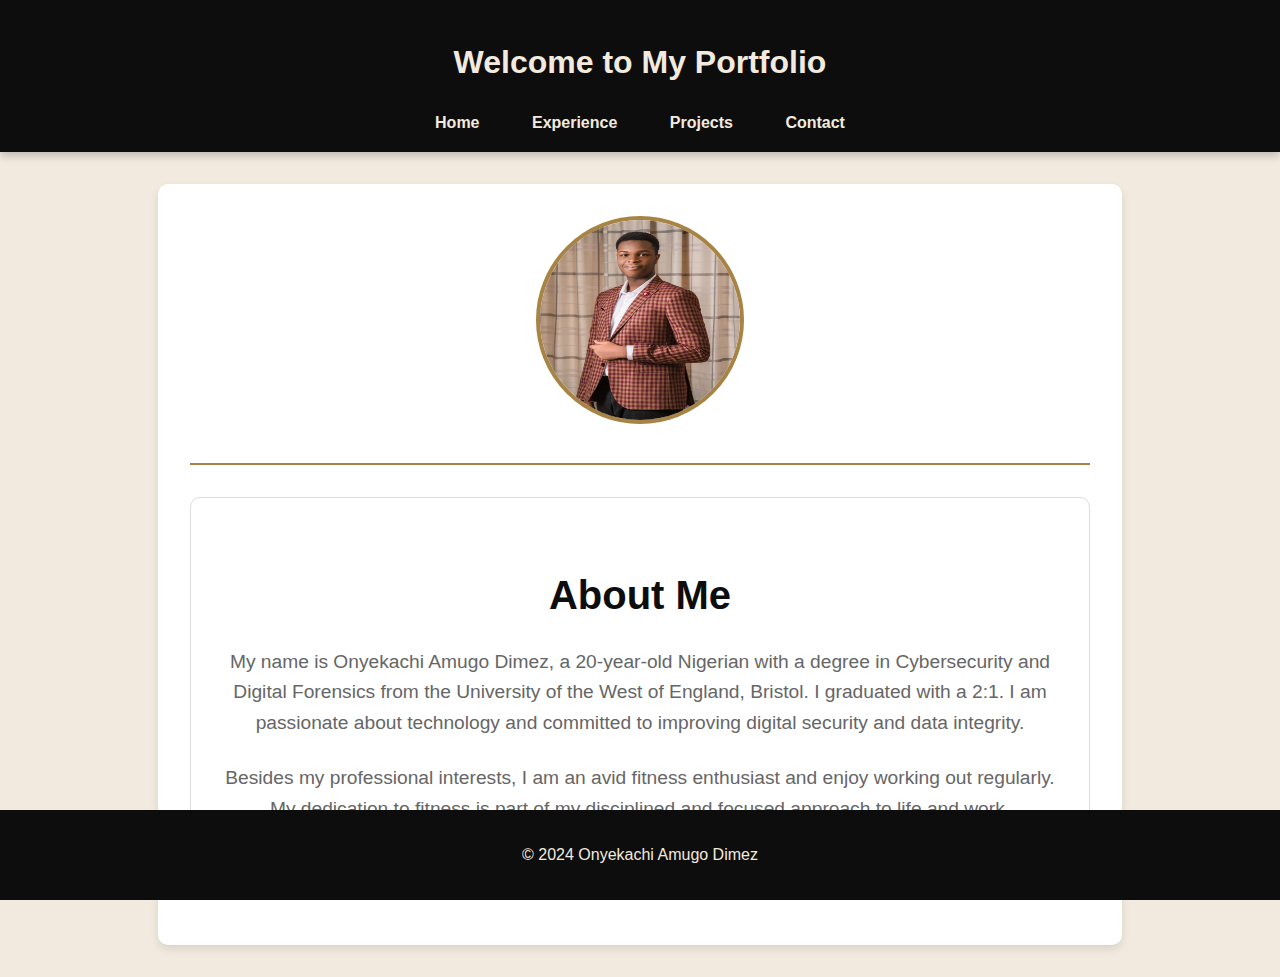
<file: index.html>
<!DOCTYPE html>
<html lang="en">
<head>
    <meta charset="UTF-8">
    <meta name="viewport" content="width=device-width, initial-scale=1.0">
    <title>Onyekachi Amugo Dimez Portfolio</title>
    <link rel="stylesheet" href="style.css">
</head>
<body>
    <header>
        <h1>Welcome to My Portfolio</h1>
        <nav>
            <ul>
                <li><a href="index.html">Home</a></li>
                <li><a href="experience.html">Experience</a></li>
                <li><a href="projects.html">Projects</a></li>
                <li><a href="contact.html">Contact</a></li>
            </ul>
        </nav>
    </header>
    <main>
        <div class="container">
            <div class="header-content">
                <img src="image/gg.jpg" alt="Onyekachi Amugo Dimez">
            </div>
            <div class="body-content">
                <section id="about">
                    <h2>About Me</h2>
                    <p>My name is Onyekachi Amugo Dimez, a 20-year-old Nigerian with a degree in Cybersecurity and Digital Forensics from the University of the West of England, Bristol. I graduated with a 2:1. I am passionate about technology and committed to improving digital security and data integrity.</p>
                    <p>Besides my professional interests, I am an avid fitness enthusiast and enjoy working out regularly. My dedication to fitness is part of my disciplined and focused approach to life and work.</p>
                </section>
            </div>
        </div>
    </main>
    <footer>
        <p>&copy; 2024 Onyekachi Amugo Dimez</p>
    </footer>
</body>
</html>
</file>
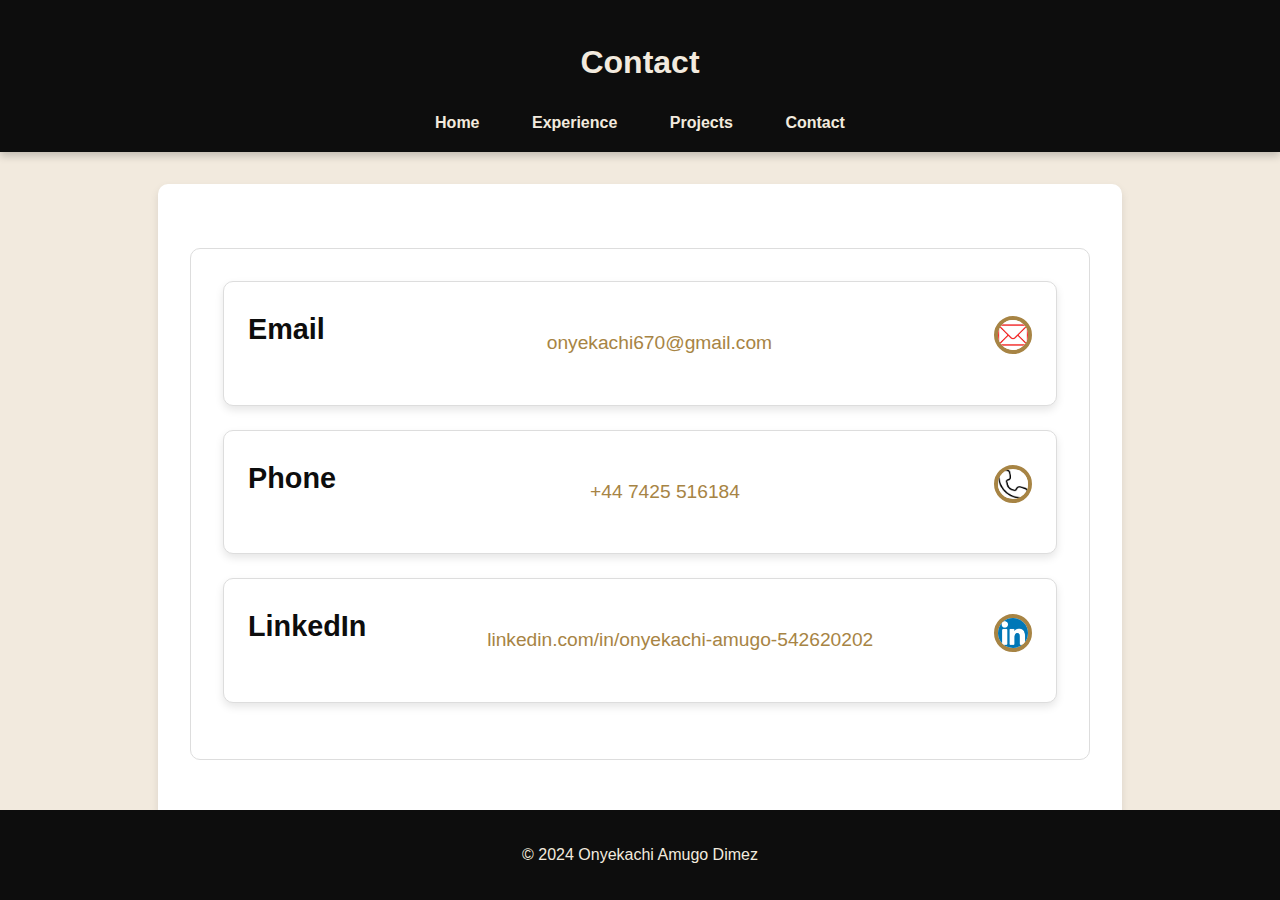
<file: contact.html>
<!DOCTYPE html>
<html lang="en">
<head>
    <meta charset="UTF-8">
    <meta name="viewport" content="width=device-width, initial-scale=1.0">
    <title>Contact - Onyekachi Amugo Dimez</title>
    <link rel="stylesheet" href="style.css">
    <style>
        body {
            font-family: 'Arial', sans-serif;
            line-height: 1.6;
            margin: 0;
            padding: 0;
            background-color: #f2eade; /* Light beige background */
            color: #0d0d0d; /* Black text */
        }

        header {
            background: #0d0d0d; /* Black background */
            color: #f2eade; /* Light beige text */
            padding: 1rem 0;
            text-align: center;
            box-shadow: 0 4px 8px rgba(0, 0, 0, 0.2);
        }

        nav ul {
            list-style: none;
            padding: 0;
            margin: 0;
        }

        nav ul li {
            display: inline;
            margin: 0 1.5rem;
        }

        nav ul li a {
            color: #f2eade; /* Light beige text */
            text-decoration: none;
            font-weight: bold;
            transition: color 0.3s, transform 0.3s;
        }

        nav ul li a:hover {
            color: #a78444; /* Gold on hover */
            transform: scale(1.1);
        }

        main {
            padding: 2rem;
            text-align: center;
        }

        .container {
            max-width: 900px;
            margin: 0 auto;
            padding: 2rem;
            background: #fff; /* White background */
            border-radius: 10px;
            box-shadow: 0 4px 8px rgba(0, 0, 0, 0.1);
        }

        .contact-info {
            background: #fff; /* White background */
            border: 1px solid #ddd; /* Light gray border */
            border-radius: 10px;
            padding: 1.5rem;
            margin-bottom: 1.5rem;
            box-shadow: 0 4px 8px rgba(0, 0, 0, 0.1);
            transition: transform 0.3s, box-shadow 0.3s;
            display: flex;
            align-items: center;
            justify-content: space-between;
        }

        .contact-info:hover {
            transform: translateY(-5px);
            box-shadow: 0 8px 16px rgba(0, 0, 0, 0.2);
        }

        .contact-info h3 {
            margin-top: 0;
            color: #0d0d0d; /* Black text */
            font-size: 1.8rem;
        }

        .contact-info p {
            color: #0d0d0d; /* Black text */
            font-size: 1.2rem;
            margin: 0.5rem 0;
            word-wrap: break-word;
        }

        .contact-info a {
            color: #a78444; /* Gold links */
            text-decoration: none;
            transition: color 0.3s;
        }

        .contact-info a:hover {
            color: #f2eade; /* Light beige on hover */
        }

        .contact-info img {
            width: 30px;
            height: 30px;
            object-fit: contain;
        }

        @media (max-width: 600px) {
            .contact-info {
                flex-direction: column;
                align-items: center;
                text-align: center;
            }

            .contact-info img {
                margin-top: 0.5rem;
                margin-bottom: 0;
            }
        }

        footer {
            background: #0d0d0d; /* Black background */
            color: #f2eade; /* Light beige text */
            text-align: center;
            padding: 1rem 0;
            position: fixed;
            bottom: 0;
            width: 100%;
        }
    </style>
</head>
<body>
    <header>
        <h1>Contact</h1>
        <nav>
            <ul>
                <li><a href="index.html">Home</a></li>
                <li><a href="experience.html">Experience</a></li>
                <li><a href="projects.html">Projects</a></li>
                <li><a href="contact.html">Contact</a></li>
            </ul>
        </nav>
    </header>
    <main>
        <div class="container">
            <section id="contact">
                <div class="contact-info">
                    <h3>Email</h3>
                    <p><a href="mailto:onyekachi670@gmail.com">onyekachi670@gmail.com</a></p>
                    <img src="image/dd.jpeg" alt="Email Icon">
                </div>
                <div class="contact-info">
                    <h3>Phone</h3>
                    <p><a href="tel:+447425516184">+44 7425 516184</a></p>
                    <img src="image/download.png" alt="Phone Icon">
                </div>
                <div class="contact-info">
                    <h3>LinkedIn</h3>
                    <p><a href="https://linkedin.com/in/onyekachi-amugo-542620202" target="_blank">linkedin.com/in/onyekachi-amugo-542620202</a></p>
                    <img src="image/downloa.png" alt="LinkedIn Icon">
                </div>
            </section>
        </div>
    </main>
    <footer>
        <p>&copy; 2024 Onyekachi Amugo Dimez</p>
    </footer>
</body>
</html>
</file>
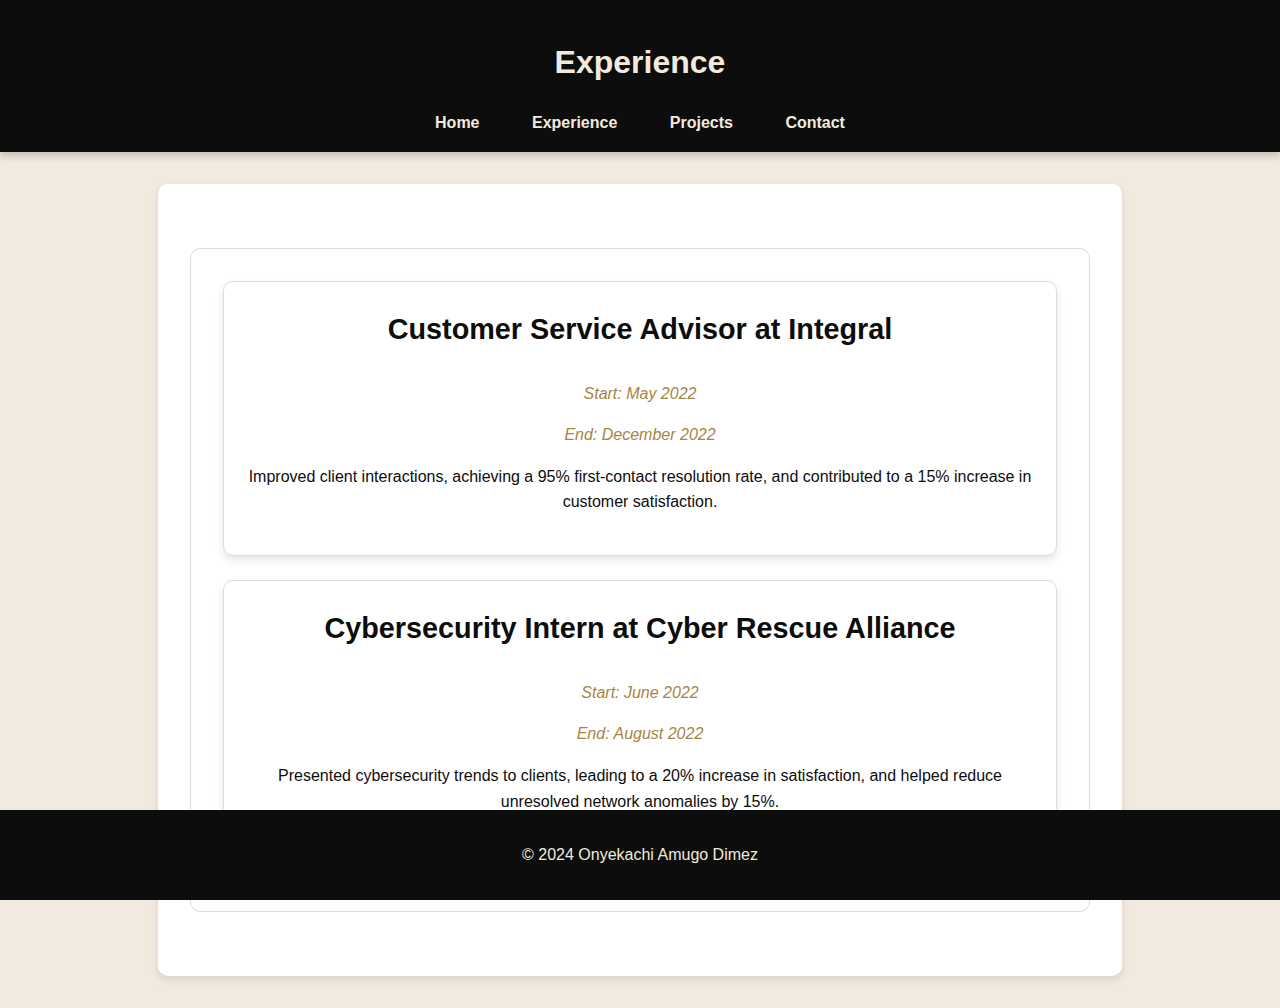
<file: experience.html>
<!DOCTYPE html>
<html lang="en">
<head>
    <meta charset="UTF-8">
    <meta name="viewport" content="width=device-width, initial-scale=1.0">
    <title>Experience - Onyekachi Amugo Dimez</title>
    <link rel="stylesheet" href="style.css">
    <style>
        .experience-item {
            background: #fff;
            border: 1px solid #ddd;
            border-radius: 10px;
            padding: 1.5rem;
            margin-bottom: 1.5rem;
            box-shadow: 0 4px 8px rgba(0, 0, 0, 0.1);
            transition: transform 0.3s, box-shadow 0.3s;
        }

        .experience-item:hover {
            transform: translateY(-5px);
            box-shadow: 0 8px 16px rgba(0, 0, 0, 0.2);
        }

        .experience-item h3 {
            margin-top: 0;
            color: #0d0d0d;
            font-size: 1.8rem;
        }

        .experience-item .date {
            color: #a78444;
            font-style: italic;
            margin-bottom: 1rem;
        }
    </style>
</head>
<body>
    <header>
        <h1>Experience</h1>
        <nav>
            <ul>
                <li><a href="index.html">Home</a></li>
                <li><a href="experience.html">Experience</a></li>
                <li><a href="projects.html">Projects</a></li>
                <li><a href="contact.html">Contact</a></li>
            </ul>
        </nav>
    </header>
    <main>
        <div class="container">
            <section id="experience">
                <div class="experience-item">
                    <h3>Customer Service Advisor at Integral</h3>
                    <p class="date">Start: May 2022</p>
                    <p class="date">End: December 2022</p>
                    <p>Improved client interactions, achieving a 95% first-contact resolution rate, and contributed to a 15% increase in customer satisfaction.</p>
                </div>
                <div class="experience-item">
                    <h3>Cybersecurity Intern at Cyber Rescue Alliance</h3>
                    <p class="date">Start: June 2022</p>
                    <p class="date">End: August 2022</p>
                    <p>Presented cybersecurity trends to clients, leading to a 20% increase in satisfaction, and helped reduce unresolved network anomalies by 15%.</p>
                </div>
            </section>
        </div>
    </main>
    <footer>
        <p>&copy; 2024 Onyekachi Amugo Dimez</p>
    </footer>
</body>
</html>
</file>
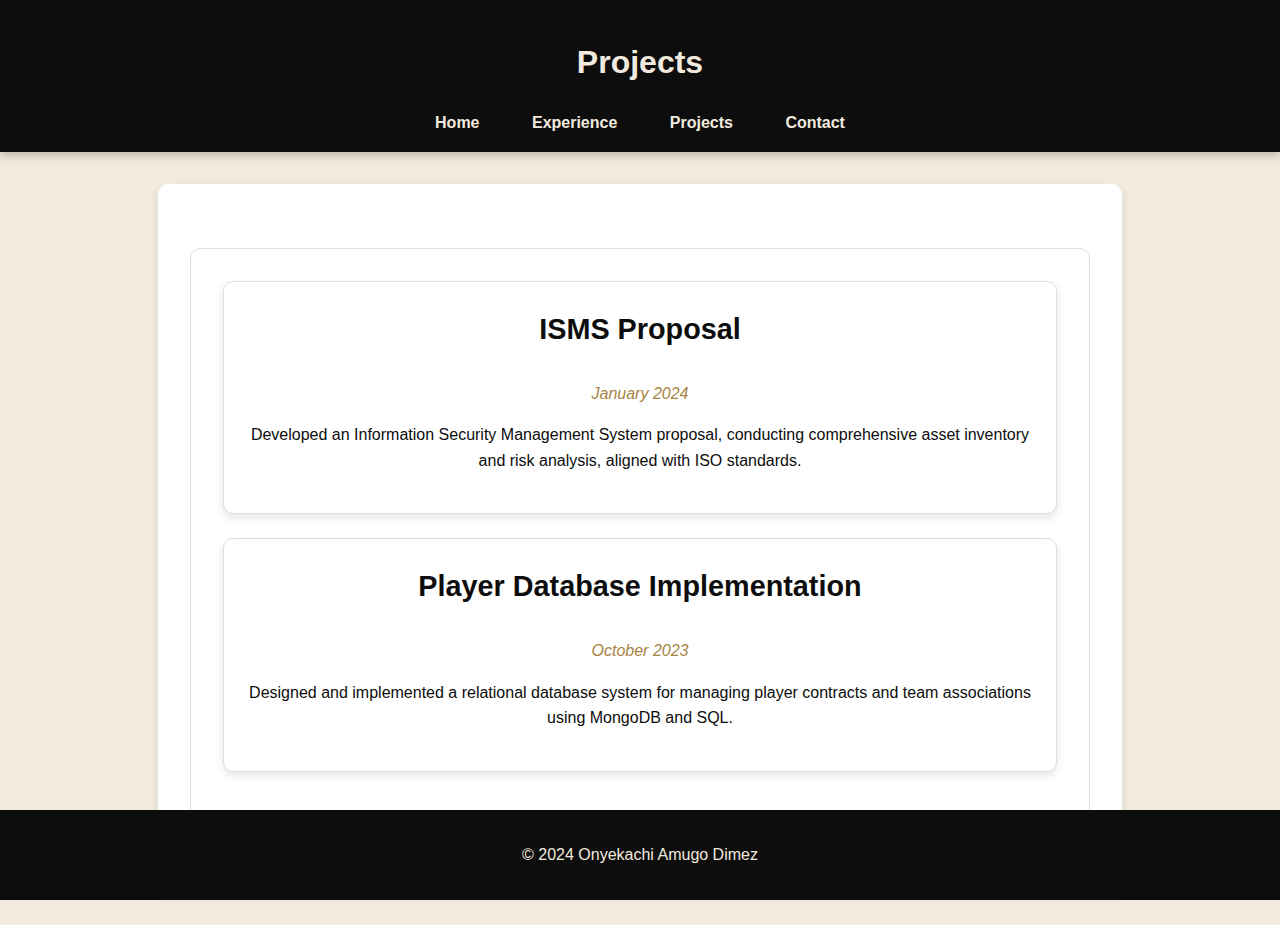
<file: projects.html>
<!DOCTYPE html>
<html lang="en">
<head>
    <meta charset="UTF-8">
    <meta name="viewport" content="width=device-width, initial-scale=1.0">
    <title>Projects - Onyekachi Amugo Dimez</title>
    <link rel="stylesheet" href="style.css">
    <style>
        .project-item {
            background: #fff;
            border: 1px solid #ddd;
            border-radius: 10px;
            padding: 1.5rem;
            margin-bottom: 1.5rem;
            box-shadow: 0 4px 8px rgba(0, 0, 0, 0.1);
            transition: transform 0.3s, box-shadow 0.3s;
        }

        .project-item:hover {
            transform: translateY(-5px);
            box-shadow: 0 8px 16px rgba(0, 0, 0, 0.2);
        }

        .project-item h3 {
            margin-top: 0;
            color: #0d0d0d;
            font-size: 1.8rem;
        }

        .project-item .date {
            color: #a78444;
            font-style: italic;
            margin-bottom: 1rem;
        }
    </style>
</head>
<body>
    <header>
        <h1>Projects</h1>
        <nav>
            <ul>
                <li><a href="index.html">Home</a></li>
                <li><a href="experience.html">Experience</a></li>
                <li><a href="projects.html">Projects</a></li>
                <li><a href="contact.html">Contact</a></li>
            </ul>
        </nav>
    </header>
    <main>
        <div class="container">
            <section id="projects">
                <div class="project-item">
                    <h3>ISMS Proposal</h3>
                    <p class="date">January 2024</p>
                    <p>Developed an Information Security Management System proposal, conducting comprehensive asset inventory and risk analysis, aligned with ISO standards.</p>
                </div>
                <div class="project-item">
                    <h3>Player Database Implementation</h3>
                    <p class="date">October 2023</p>
                    <p>Designed and implemented a relational database system for managing player contracts and team associations using MongoDB and SQL.</p>
                </div>
            </section>
        </div>
    </main>
    <footer>
        <p>&copy; 2024 Onyekachi Amugo Dimez</p>
    </footer>
</body>
</html>
</file>
<file: style.css>
body {
	font-family: 'Arial', sans-serif;
	line-height: 1.6;
	margin: 0;
	padding: 0;
	background-color: #f2eade;
	color: #0d0d0d;
}

header {
	background: #0d0d0d;
	color: #f2eade;
	padding: 1rem 0;
	text-align: center;
	box-shadow: 0 4px 8px rgba(0, 0, 0, 0.2);
}

nav ul {
	list-style: none;
	padding: 0;
	margin: 0;
}

nav ul li {
	display: inline;
	margin: 0 1.5rem;
}

nav ul li a {
	color: #f2eade;
	text-decoration: none;
	font-weight: bold;
	transition: color 0.3s, transform 0.3s;
}

nav ul li a:hover {
	color: #a78444;
	transform: scale(1.1);
}

main {
	padding: 2rem;
	text-align: center;
}

.container {
	max-width: 900px;
	margin: 0 auto;
	padding: 2rem;
	background: #fff;
	border-radius: 10px;
	box-shadow: 0 4px 8px rgba(0, 0, 0, 0.1);
}

.header-content, .body-content {
	margin-bottom: 2rem;
}

.header-content {
	border-bottom: 2px solid #a78444;
	padding-bottom: 1rem;
}

.header-content h1 {
	font-size: 3rem;
	margin: 0;
	color: #a78444;
	animation: fadeInUp 1s ease-in-out;
}

.body-content h2 {
	color: #0d0d0d;
	font-size: 2.5rem;
	margin-bottom: 1rem;
	animation: fadeInUp 1s 0.5s ease-in-out;
}

.body-content p {
	color: #666;
	font-size: 1.2rem;
	margin-bottom: 1.5rem;
	animation: fadeInUp 1s 1s ease-in-out;
}

img {
	width: 200px;
	height: 200px;
	border-radius: 50%;
	margin-bottom: 1rem;
	border: 4px solid #a78444;
	transition: transform 0.3s;
}

img:hover {
	transform: scale(1.1);
}

footer {
	background: #0d0d0d;
	color: #f2eade;
	text-align: center;
	padding: 1rem 0;
	position: fixed;
	bottom: 0;
	width: 100%;
}

section {
	margin: 2rem 0;
	padding: 2rem;
	border: 1px solid #ddd;
	border-radius: 10px;
	background: #fff;
	transition: transform 0.3s, box-shadow 0.3s;
}

section:hover {
	transform: translateY(-5px);
	box-shadow: 0 8px 16px rgba(0, 0, 0, 0.2);
}

@keyframes slideIn {
	from { transform: translateY(-20px); opacity: 0; }
	to { transform: translateY(0); opacity: 1; }
}

@keyframes fadeInUp {
	from { opacity: 0; transform: translateY(20px); }
	to { opacity: 1; transform: translateY(0); }
}
</file>
